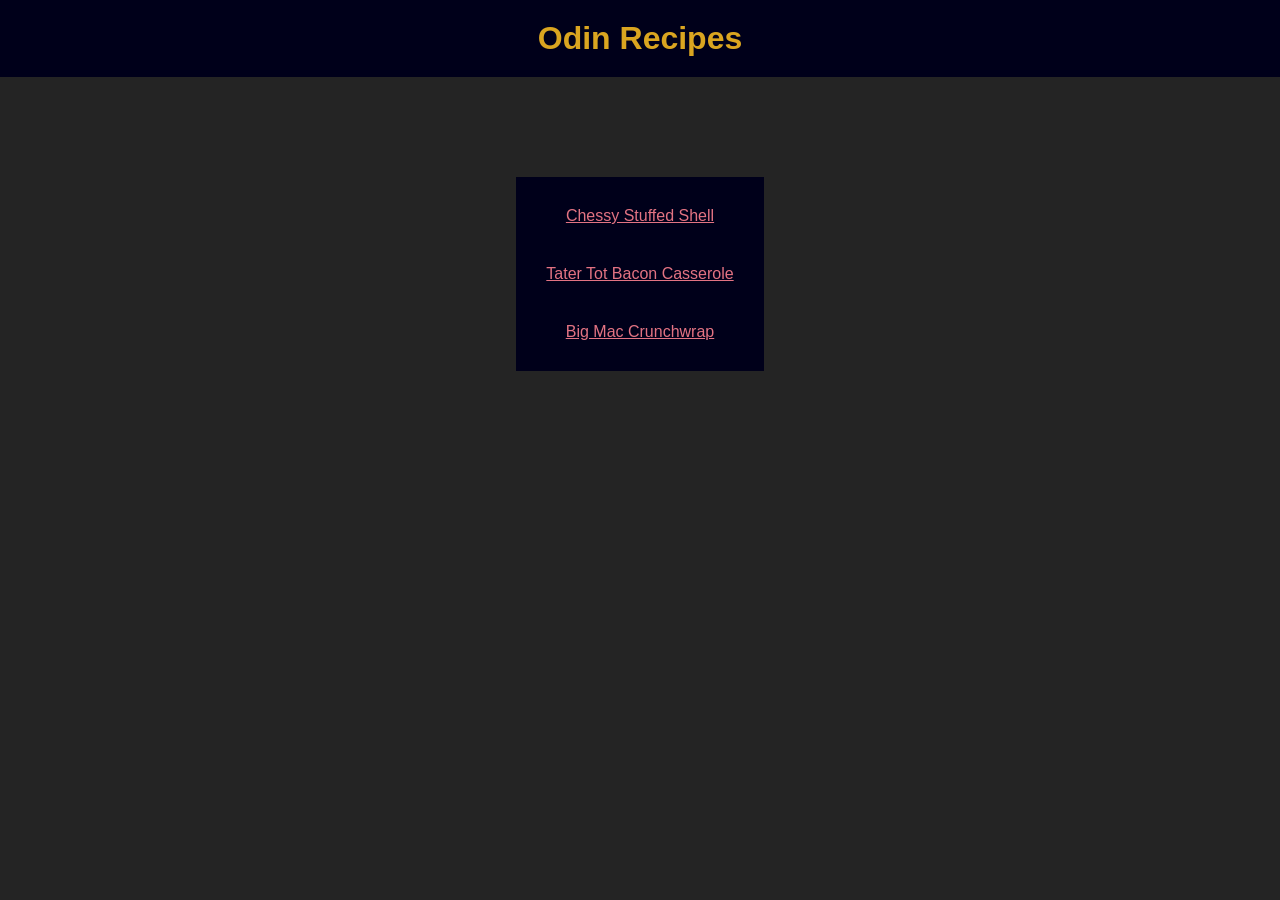
<file: index.html>
<!DOCTYPE html>
<html lang="en">
<head>
	<meta charset="UTF-8">
	<meta name="viewport" content="width=device-width, initial-scale=1.0">
	<title>Odin Recipes</title>
	<link rel="stylesheet" href="./style.css">
</head>
<body>
	<div class="landing-page">
		<h1>Odin Recipes</h1>
		<div>
			<ul>
				<li><a href="./recipes/chessy_stuffedshells.html" rel="noreferrer">Chessy Stuffed Shell</a></li>
				<li><a href="./recipes/tatertot_bacon_casserole.html" rel="noreferrer">Tater Tot Bacon Casserole</a></li>
				<li><a href="./recipes/bigmac_crunchwrap.html" rel="noreferrer">Big Mac Crunchwrap</a></li>
			</ul>
		</div>
	</div>

</body>
</html>
</file>
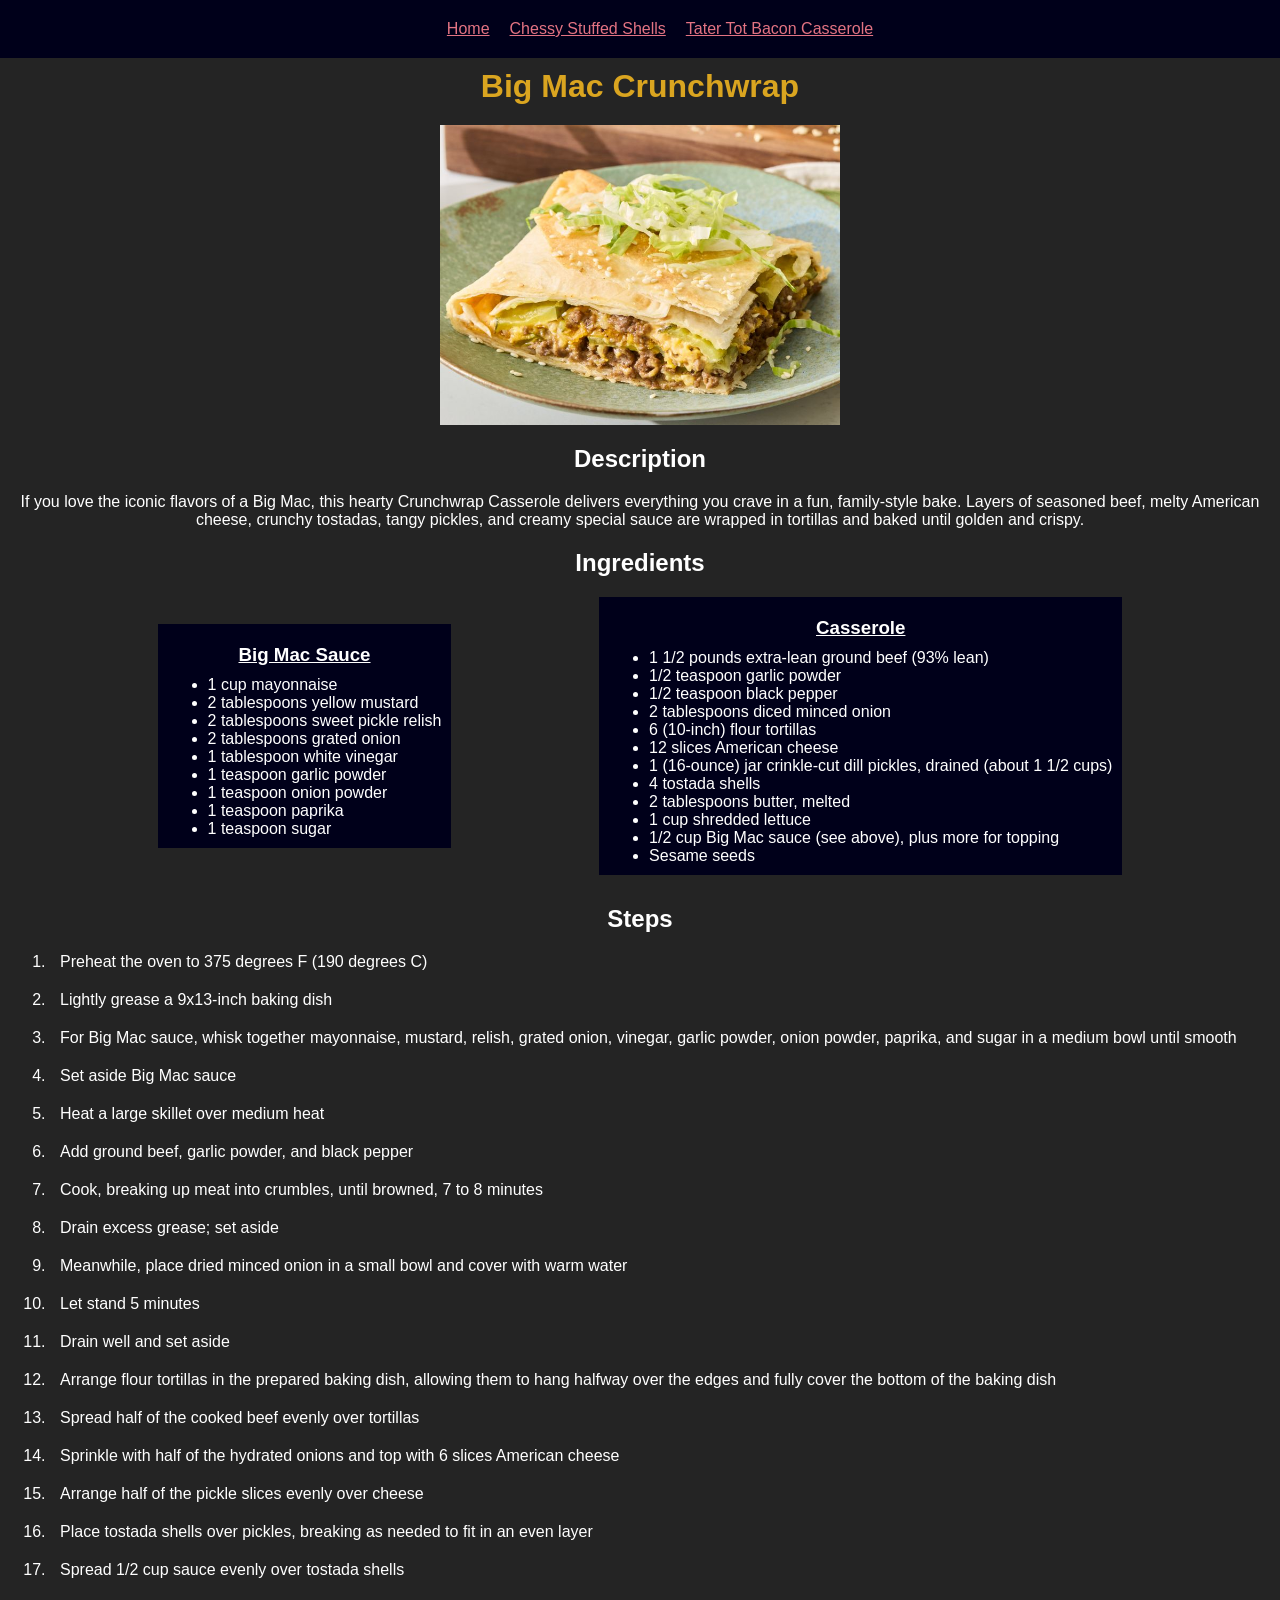
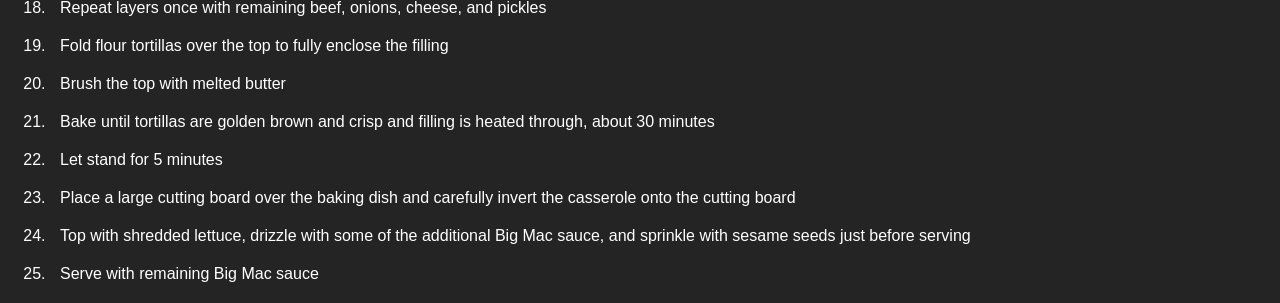
<file: recipes/bigmac_crunchwrap.html>
<!DOCTYPE html>
<html lang="en">
<head>
	<meta charset="UTF-8">
	<meta name="viewport" content="width=device-width, initial-scale=1.0">
	<title>Big Mac Crunchwrap</title>
	<link rel="stylesheet" href="./../style.css">
</head>
<body>
	<div class="header">
		<ul>
			<li><a href="./../index.html" rel="noreferrer">Home</a></li>
			<li><a href="./chessy_stuffedshells.html" rel="noreferrer">Chessy Stuffed Shells</a></li>
			<li><a href="./tatertot_bacon_casserole.html" rel="noreferrer">Tater Tot Bacon Casserole</a></li>
		</ul>
	</div>
	<div class="content">
		<h1>Big Mac Crunchwrap</h1>
		<div class="image">
			<img src="./../images/bigmac_crunchwrap.jpg"alt="big mac crunchwrap on a plate">
		</div>
			<h2>Description</h2>
				<p>
					If you love the iconic flavors of a Big Mac, this hearty Crunchwrap Casserole delivers everything you crave in a fun, family-style bake. Layers of seasoned beef, melty American cheese, crunchy tostadas, tangy pickles, and creamy special sauce are wrapped in tortillas and baked until golden and crispy.
				</p>
			<h2>Ingredients</h2>
			<div class="ingredients">
				<div>
					<h3>Big Mac Sauce</h3>
						<ul>
							<li>1 cup mayonnaise</li>
							<li>2 tablespoons yellow mustard</li>
							<li>2 tablespoons sweet pickle relish</li>
							<li>2 tablespoons grated onion</li>
							<li>1 tablespoon white vinegar</li>
							<li>1 teaspoon garlic powder</li>
							<li>1 teaspoon onion powder</li>
							<li>1 teaspoon paprika</li>
							<li>1 teaspoon sugar</li>
						</ul>
				</div>
				<div>
					<h3>Casserole</h3>
						<ul>
							<li>1 1/2 pounds extra-lean ground beef (93% lean)</li>
							<li>1/2 teaspoon garlic powder</li>
							<li>1/2 teaspoon black pepper</li>
							<li>2 tablespoons diced minced onion</li>
							<li>6 (10-inch) flour tortillas</li>
							<li>12 slices American cheese</li>
							<li>1 (16-ounce) jar crinkle-cut dill pickles, drained (about 1 1/2 cups)</li>
							<li>4 tostada shells</li>
							<li>2 tablespoons butter, melted</li>
							<li>1 cup shredded lettuce</li>
							<li>1/2 cup Big Mac sauce (see above), plus more for topping</li>
							<li>Sesame seeds</li>
						</ul>
				</div>
			</div>
			<div class="directions">
				<h2>Steps</h2>
					<ol>
						<li>Preheat the oven to 375 degrees F (190 degrees C)</li>
						<li> Lightly grease a 9x13-inch baking dish</li>
						<li>For Big Mac sauce, whisk together mayonnaise, mustard, relish, grated onion, vinegar, garlic powder, onion powder, paprika, and sugar in a medium bowl until smooth</li>
						<li>Set aside Big Mac sauce</li>
						<li>Heat a large skillet over medium heat</li>
						<li>Add ground beef, garlic powder, and black pepper</li>
						<li>Cook, breaking up meat into crumbles, until browned, 7 to 8 minutes</li>
						<li>Drain excess grease; set aside</li>
						<li>Meanwhile, place dried minced onion in a small bowl and cover with warm water</li>
						<li>Let stand 5 minutes</li>
						<li>Drain well and set aside</li>
						<li>Arrange flour tortillas in the prepared baking dish, allowing them to hang halfway over the edges and fully cover the bottom of the baking dish</li>
						<li>Spread half of the cooked beef evenly over tortillas</li>
						<li>Sprinkle with half of the hydrated onions and top with 6 slices American cheese</li>
						<li>Arrange half of the pickle slices evenly over cheese</li>
						<li>Place tostada shells over pickles, breaking as needed to fit in an even layer</li>
						<li>Spread 1/2 cup sauce evenly over tostada shells</li>
						<li>Repeat layers once with remaining beef, onions, cheese, and pickles</li>
						<li>Fold flour tortillas over the top to fully enclose the filling</li>
						<li>Brush the top with melted butter</li>
						<li>Bake until tortillas are golden brown and crisp and filling is heated through, about 30 minutes</li>
						<li>Let stand for 5 minutes</li>
						<li>Place a large cutting board over the baking dish and carefully invert the casserole onto the cutting board</li>
						<Li>Top with shredded lettuce, drizzle with some of the additional Big Mac sauce, and sprinkle with sesame seeds just before serving</Li>
						<li>Serve with remaining Big Mac sauce</li>
					</ol>
			</div>
	</div>
</body>
</html>
</file>
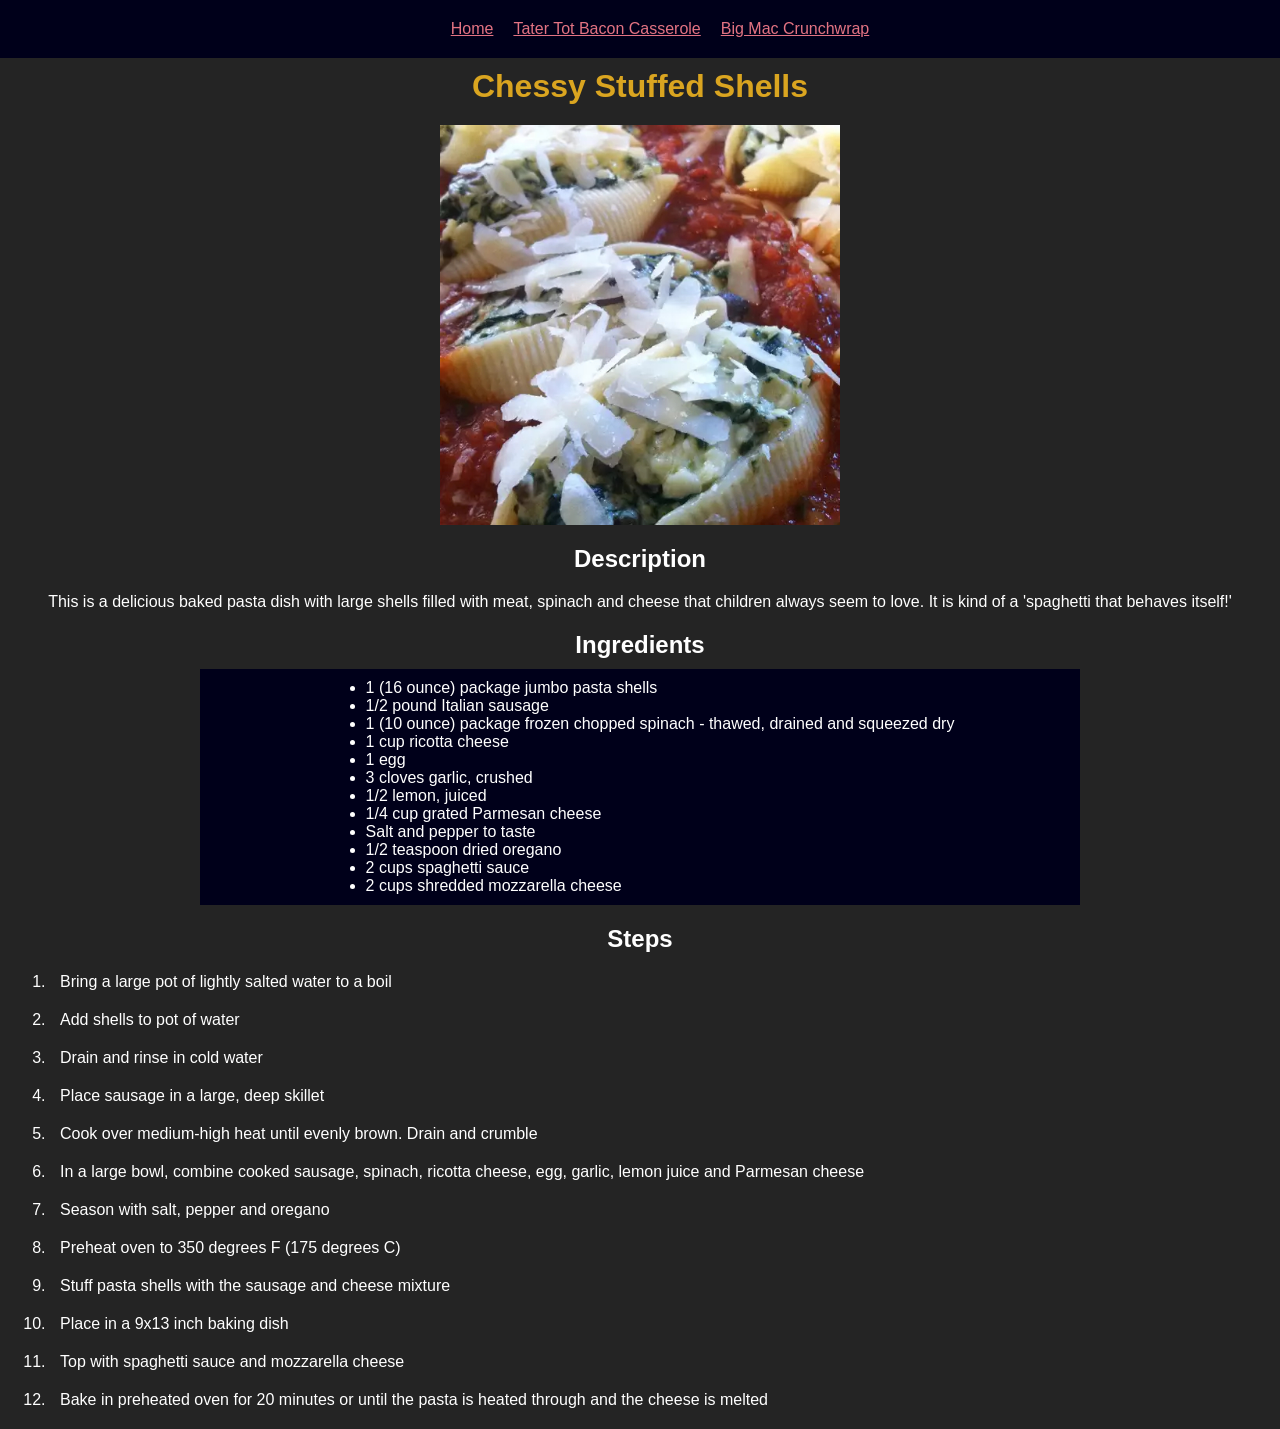
<file: recipes/chessy_stuffedshells.html>
<!DOCTYPE html>
<html lang="en">
<head>
	<meta charset="UTF-8">
	<meta name="viewport" content="width=device-width, initial-scale=1.0">
	<title>Chessy Stuffed Shells</title>
	<link rel="stylesheet" href="./../style.css">
</head>
<body>
	<div class="header">
		<ul>
			<li><a href="./../index.html" rel="noreferrer">Home</a></li>
			<li><a href="./tatertot_bacon_casserole.html" rel="noreferrer">Tater Tot Bacon Casserole</a></li>
			<li><a href="./bigmac_crunchwrap.html" rel="noreferrer">Big Mac Crunchwrap</a></li>
		</ul>
	</div>
	<div class="content">
		<h1>Chessy Stuffed Shells</h1>
		<div class="image">
			<img src="./../images/cheesy_stuffedshells.jpg" alt="cheesy stuffed shells">
		</div>
			<h2>Description</h2>
				<p>
					This is a delicious baked pasta dish with large shells filled with meat, spinach and cheese that children always seem to love. It is kind of a 'spaghetti that behaves itself!'
				</p>
			<h2>Ingredients</h2>
				<div class="ingredients2">
					<ul>
						<li>1 (16 ounce) package jumbo pasta shells</li>
						<li>1/2 pound Italian sausage</li>
						<li>1 (10 ounce) package frozen chopped spinach - thawed, drained and squeezed dry</li>
						<li>1 cup ricotta cheese</li>
						<li>1 egg</li>
						<li>3 cloves garlic, crushed</li>
						<li>1/2 lemon, juiced</li>
						<li>1/4 cup grated Parmesan cheese</li>
						<li>Salt and pepper to taste</li>
						<li>1/2 teaspoon dried oregano</li>
						<li>2 cups spaghetti sauce</li>
						<li>2 cups shredded mozzarella cheese</li>
					</ul>
				</div>
			<div class="directions">
				<h2>Steps</h2>
					<ol>
						<li>Bring a large pot of lightly salted water to a boil</li>
						<li>Add shells to pot of water</li>
						<li>Drain and rinse in cold water</li>
						<li>Place sausage in a large, deep skillet</li>
						<li>Cook over medium-high heat until evenly brown. Drain and crumble</li>
						<li>In a large bowl, combine cooked sausage, spinach, ricotta cheese, egg, garlic, lemon juice and Parmesan cheese</li>
						<li>Season with salt, pepper and oregano</li>
						<li>Preheat oven to 350 degrees F (175 degrees C)</li>
						<li>Stuff pasta shells with the sausage and cheese mixture</li>
						<li>Place in a 9x13 inch baking dish</li>
						<li>Top with spaghetti sauce and mozzarella cheese</li>
						<li>Bake in preheated oven for 20 minutes or until the pasta is heated through and the cheese is melted</li>
					</ol>
			</div>
	</div>
	
</body>
</html>
</file>
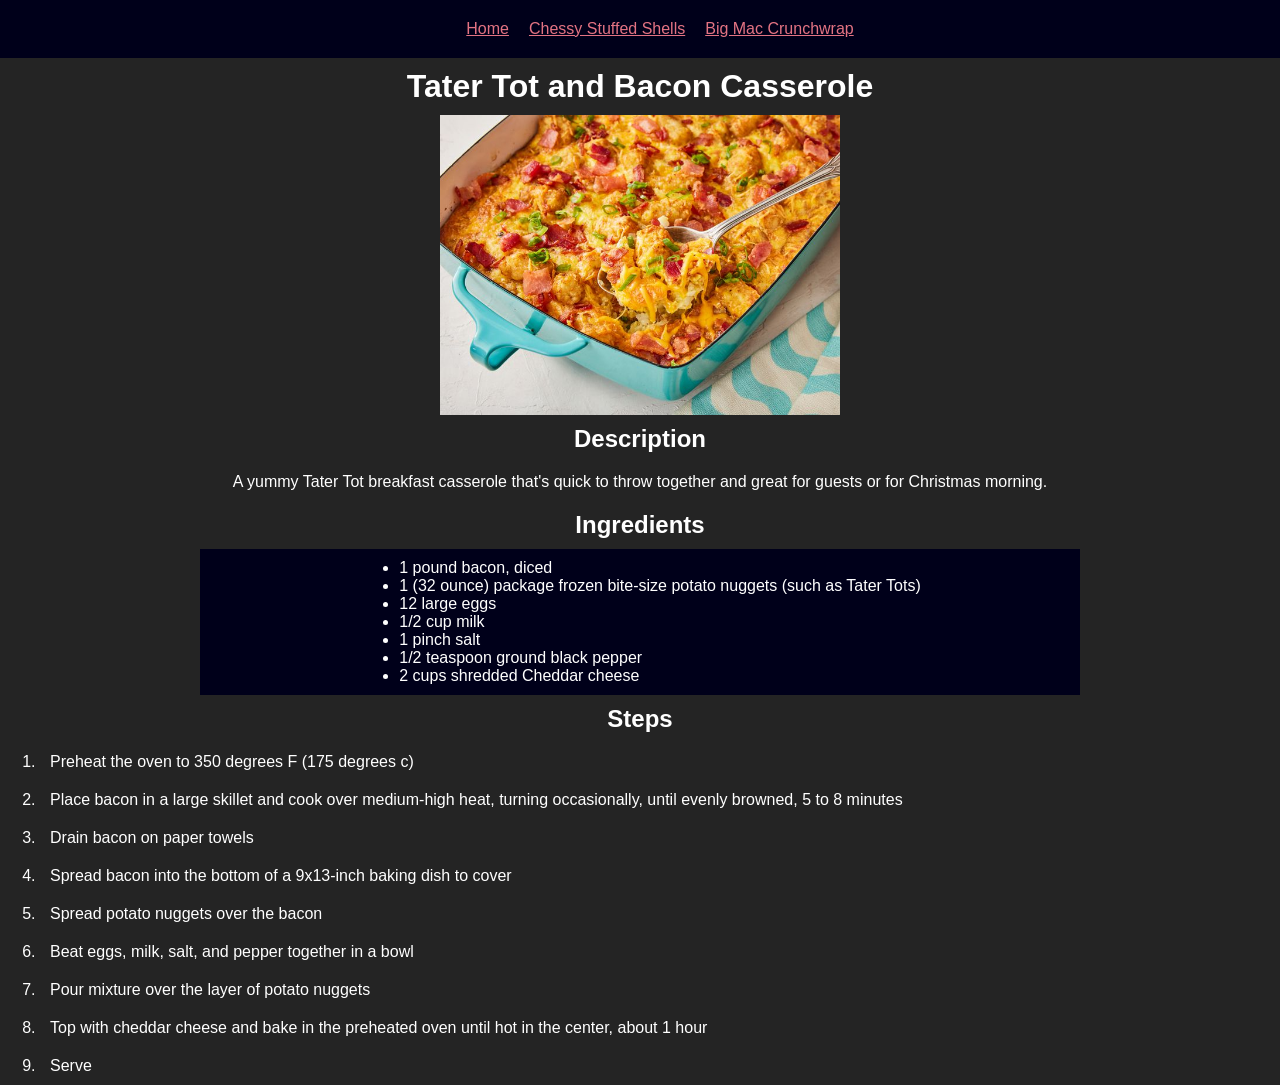
<file: recipes/tatertot_bacon_casserole.html>
<!DOCTYPE html>
<html lang="en">
<head>
	<meta charset="UTF-8">
	<meta name="viewport" content="width=device-width, initial-scale=1.0">
	<title>Tater Tot and Bacon Casserole</title>
	<link rel="stylesheet" href="./../style.css">
</head>
<body>
	<div class="header">
		<ul>
			<li><a href="./../index.html" rel="noreferrer">Home</a></li>
			<li><a href="./../recipes/chessy_stuffedshells.html" rel="noreferrer">Chessy Stuffed Shells</a></li>
			<li><a href="./../recipes/bigmac_crunchwrap.html" rel="noreferrer">Big Mac Crunchwrap</a></li>
		</ul>
	</div>
	<div>
		<h1>Tater Tot and Bacon Casserole</h1>
		<div class="image">
			<img src="./../images/tater_bacon_cass.jpg" alt="a tater tot and bacon casserole">
		</div>
		<h2>Description</h2>
			<p>
				A yummy Tater Tot breakfast casserole that's quick to throw together and great for guests or for Christmas morning.
			</p>
			<h2>Ingredients</h2>
				<div class="ingredients2">
					<ul>
						<li>1 pound bacon, diced</li>
						<li>1 (32 ounce) package frozen bite-size potato nuggets (such as Tater Tots)</li>
						<li>12 large eggs</li>
						<li>1/2 cup milk</li>
						<li>1 pinch salt</li>
						<li>1/2 teaspoon ground black pepper</li>
						<li>2 cups shredded Cheddar cheese</li>
					</ul>
				</div>
			<h2>Steps</h2>
				<div class="directions">
					<ol>
						<li>Preheat the oven to 350 degrees F (175 degrees c)</li>
						<li>Place bacon in a large skillet and cook over medium-high heat, turning occasionally, until evenly browned, 5 to 8 minutes</li>
						<li>Drain bacon on paper towels</li>
						<li>Spread bacon into the bottom of a 9x13-inch baking dish to cover</li>
						<li>Spread potato nuggets over the bacon</li>
						<li>Beat eggs, milk, salt, and pepper together in a bowl</li>
						<li>Pour mixture over the layer of potato nuggets</li>
						<li>Top with cheddar cheese and bake in the preheated oven until hot in the center, about 1 hour</li>
						<li>Serve</li>
					</ol>
				</div>
	</div>
	
</body>
</html>
</file>
<file: style.css>
* {
  margin: 0;
}

body {
  background-color: #242424;
  color: white;
  font-family: 'Lucida Sans', 'Lucida Sans Regular', 'Lucida Grande', 'Lucida Sans Unicode', Geneva, Verdana, sans-serif;
}

a:link {
  color: #E37383;
}

a:visited {
  color: #87CEEB;
}

h1,
h2,
h3 {
  text-align: center;
  padding: 10px;
}

h3 {
  text-decoration: underline;
}

p {
  padding: 10px;
  text-align: center;
}

img {
  height: auto;
  width: 400px;
}

.landing-page {
  text-align: center;
}

.landing-page h1 {
  background-color: #00001A;
  padding: 20px;
}

.landing-page ul {
  display: inline-block;
  list-style-type: none;
  margin-top: 100px;
  background-color: #00001A;
  padding: 10px;
}

.landing-page li {
  padding: 20px;
}

.header {
  background-color: #00001A;
  padding: 20px;
}

.header ul {
  display: flex;
  justify-content: center;
  align-items: center;
  list-style-type: none;
  gap: 20px;
}

.image {
  display: flex;
  justify-content: center;
}

.content {
  display: flex;
  flex-direction: column;
}

.content div {
  padding: 10px;
}

.content h1,
.landing-page h1 {
  color: goldenrod;
}

.ingredients {
  display: flex;
  justify-content:space-evenly;
  align-items: center;
}

.ingredients div {
  background-color: #00001A;
}

.ingredients2 {
  background-color: #00001A;
  padding: 10px;
  margin-left: 200px;
  margin-right: 200px;
  text-align: center;
}

.ingredients2 ul {
  display: inline-block;
  text-align: left;
}
.directions li {
  padding: 10px;
}
</file>
